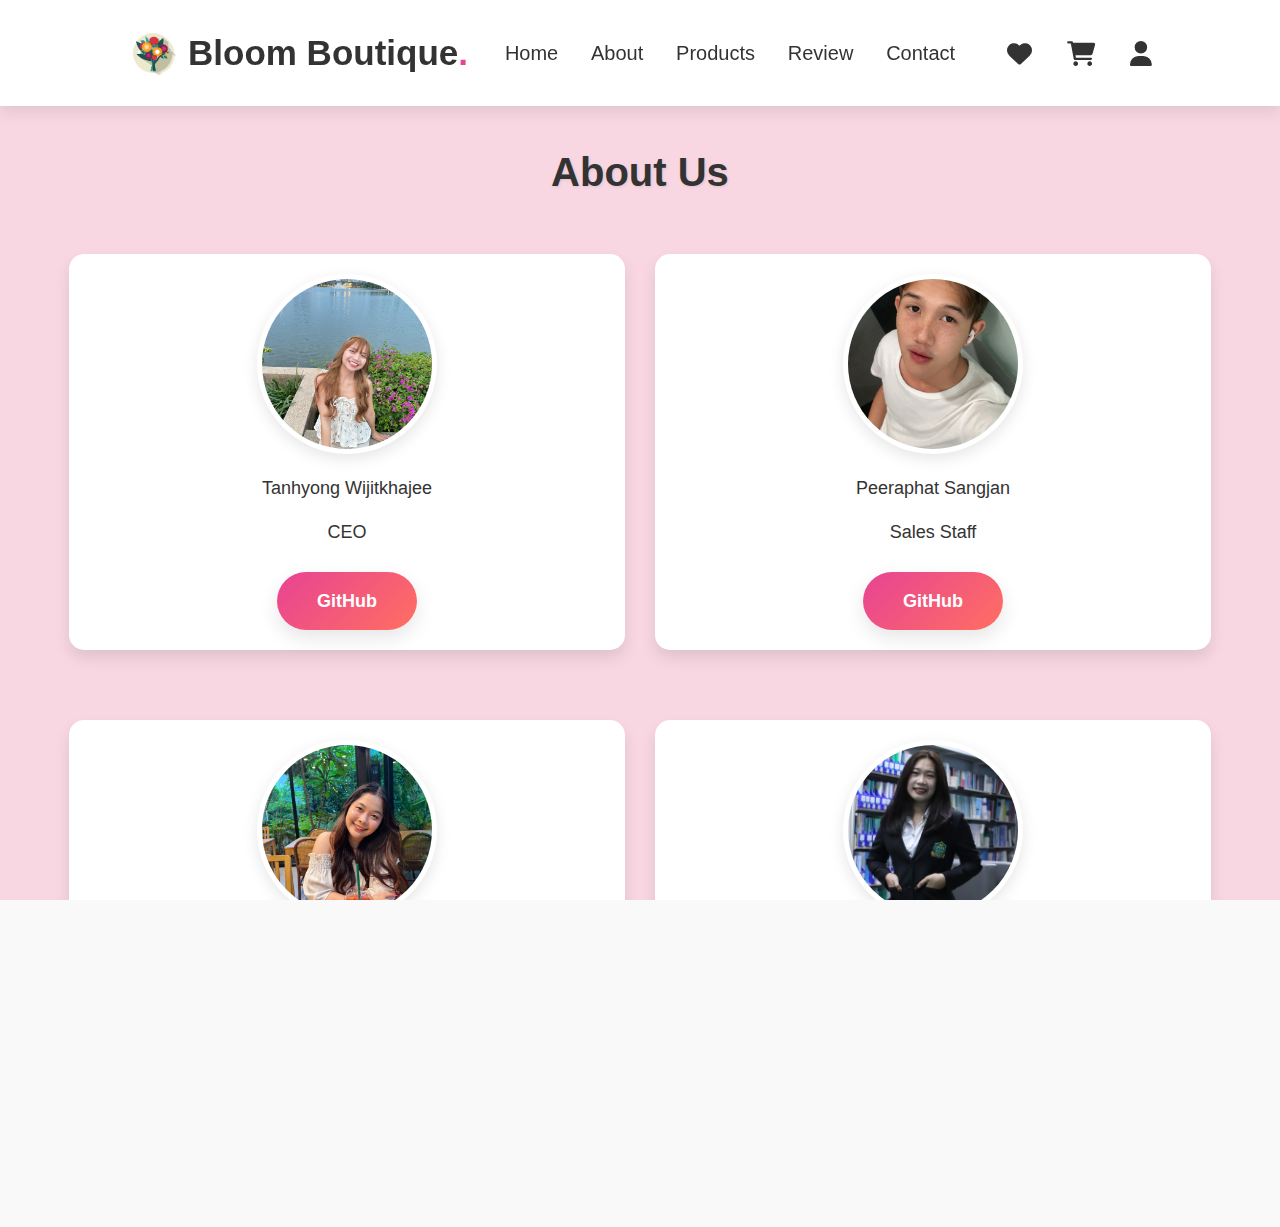
<file: About-Me.html>
<!DOCTYPE html>
<html lang="en">
<head>
    <meta charset="UTF-8">
    <meta name="viewport" content="width=device-width, initial-scale=1.0">
    <title>About Me</title>
    <!-- Assuming 'style.css' and 'About-Me.css' are in the same folder -->
    <link rel="stylesheet" href="style.css">
    <link rel="stylesheet" href="About-Me.css">
  
    <!-- Font Awesome -->
    <link rel="stylesheet" href="https://cdnjs.cloudflare.com/ajax/libs/font-awesome/6.0.0-beta3/css/all.min.css">
</head>
<body>
    <header>
        <input type="checkbox" id="toggler">
        <label for="toggler" class="fas fa-bars"></label> <!-- Hamburger Icon -->
        <a href="#" class="logo">
            <img src="./png/logo.png" alt="Bloom Boutique Logo" class="logo-img"> <!-- เพิ่มโลโก้ -->
            Bloom Boutique<span>.</span>
        </a>
        <nav class="navbar">
            <a href="index.html#home" class="nav-link">home</a>
            <a href="About-Me.html">about</a>
            <a href="index.html#products" class="nav-link">products</a>
            <a href="index.html#review" class="nav-link">review</a>
            <a href="index.html#contact" class="nav-link">contact</a>
        </nav>
        <div class="icons">
            <a href="#" class="fas fa-heart"></a>
            <a href="#" class="fas fa-shopping-cart"></a>
            <a href="#" class="fas fa-user"></a>
        </div>
    </header>
    
    <div class="container-about">
        <h1 class="h1-about">About Us</h1>
        <div class="members">
            <div class="member">
                <img src="./png/fongbeer.png" alt="Tanhyong Wijitkhajee - CEO">
                <p>Tanhyong Wijitkhajee</p>
                <p>CEO</p>
                <a href="https://tanhyong00890.github.io/Resume/" target="_blank" class="btn btn-primary btn-sm">GitHub</a>
            </div>
            <div class="member">
                <img src="./png/pee.png" alt="Peeraphat Sangjan - Sales Staff">
                <p>Peeraphat Sangjan</p>
                <p>Sales Staff</p>
                <a href="https://peerapatsangchan.github.io/Resume/" target="_blank" class="btn btn-primary btn-sm">GitHub</a>
            </div>
            <div class="member">
                <img src="./png/tuktik.png" alt="Dougkamol Phetwichit - Accountant">
                <p>Doungkamol Phetwichit</p>
                <p>Accountant</p>
                <a href="https://ttxktxk.github.io/Profile/" target="_blank" class="btn btn-primary btn-sm">GitHub</a>
            </div>
            <div class="member">
                <img src="./png/fern.png" alt="Thitimaporn Chaowdee - Marketing Team">
                <p>Thitimaporn Chaowdee</p>
                <p>Marketing Team</p>
                <a href="https://fernttmp.github.io/Resume/" target="_blank" class="btn btn-primary btn-sm">GitHub</a>
            </div>
        </div>
    </div>
</body>
</html>
</file>
<file: style.css>
:root {
    --pink: #e84393;
}

* {
    margin: 0;
    padding: 0;
    box-sizing: border-box;
    font-family: Verdana, Geneva, Tahoma, sans-serif;
    outline: none;
    border: none;
    text-decoration: none;
    text-transform: capitalize;
    transition: .2s linear;
}

html {
    font-size: 62.5%;
    scroll-behavior: smooth;
    scroll-padding-top: 6rem;
    overflow-x: hidden;

}

html, body {
    height: 100%;
    width: 100%;
    overflow-x: hidden; /* ป้องกันไม่ให้เนื้อหาล้นออกจากขอบ */
}


section {
    padding: 2rem 5%;
    width: 100%;
}

.heading{
    text-align: center;
    font-size: 4rem;
    color: #333;
    padding: 1rem;
    margin: 2rem 0;
    background: rgba(255, 51, 153, .05);
}
.heading span{
    color: var(--pink);
}

.btn{
    display: inline-block;
    margin-top: 1rem;
    border-radius: 5rem;
    background: #333;
    color: #fff;
    padding: 1.5rem 4rem;
    cursor: pointer;
    font-size: 1.7rem;
}

.btn:hover {
    background: var(--pink); /* แก้ไขการพิมพ์คำว่า "hover" */
}

header {
    position: fixed;
    top: 0;
    left: 0;
    right: 0;
    background-color: #fff;
    padding: 2rem 9%;
    display: flex;
    align-items: center;
    justify-content: space-between;
    z-index: 1000;
    box-shadow: 0 .5rem 1rem rgba(0, 0, 0, .1);
}

header .logo {
    font-size: 3rem;
    color: #333;
    font-weight: bolder;
}

header .logo span {
    color: var(--pink);
}

header .navbar a {
    font-size: 2rem;
    padding: 0 1.5rem;
    color: #666;
}

header .navbar a:hover {
    color: var(--pink);
}

header .icons {
    display: flex;
    align-items: center;
    justify-content: flex-start; /* จัดไอคอนให้อยู่ทางซ้าย */
    gap: 2rem; /* กำหนดระยะห่างระหว่างไอคอน */
    flex-wrap: nowrap; /* ไม่ให้ไอคอนตกลงมา */
}


header .icons a {
    font-size: 2.5rem;
    color: #333;
    margin-left: 1.5rem;
}

header .icons a:hover {
    color: var(--pink);
}

header #toggler {
    display: none;
}

header #toggler:checked ~ .navbar {
    display: flex; /* ทำให้เมนูแสดง */
    position: absolute;
    top: 100%;
    left: 0;
    right: 0;
    background-color: #fff;
    flex-direction: column; /* แสดงเมนูในแนวตั้ง */
    gap: 1.5rem;
    padding: 1rem 0;
    border-top: 1px solid rgba(0, 0, 0, 0.1);
}

header .fa-bars {
    font-size: 3rem;
    color: #333;
    border-radius: .5rem;
    padding: .5rem 1.5rem;
    cursor: pointer;
    border: .1rem solid rgba(0, 0, 0, .3);
}

.logo {
    display: flex;
    align-items: center;
    font-size: 3.5rem;
    color: var(--dark-gray);
    font-weight: bold;
    text-decoration: none;
}

.logo-img {
    width: 50px; /* ปรับขนาดโลโก้ */
    height: 50px;
    margin-right: 10px; /* เพิ่มระยะห่างระหว่างโลโก้กับข้อความ */
    object-fit: contain;
    border-radius: 50%; /* ถ้าต้องการให้โลโก้มีขอบโค้งมน */
}

.home {
    display: flex;
    align-items: center; /* จัดข้อความให้อยู่ตรงกลางในแนวตั้ง */
    justify-content: flex-start; /* จัดข้อความให้อยู่ชิดซ้าย */
    min-height: 100vh; /* ทำให้ส่วนนี้มีความสูงเต็มหน้าจอ */
    background-image: url('./png/flower.png');
    background-size: cover;
    background-position: center;
    background-repeat: no-repeat;
    padding-left: 5%; /* เพิ่มระยะห่างจากขอบซ้าย */
}

.home .content {
    max-width: 70rem; /* จำกัดความกว้างของข้อความ */
    margin-left: 3rem; /* ลดระยะขอบซ้าย */
}

.home .content h3 {
    font-size: 5rem; /* ลดขนาดข้อความหัวข้อ */
    color: #333;
    margin-bottom: 1rem; /* เพิ่มระยะห่างด้านล่าง */
}

.home .content span {
    font-size: 2.5rem; /* ปรับขนาดข้อความรอง */
    color: var(--pink);
    line-height: 1.5;
}

.home .content p {
    font-size: 1.4rem;
    color: #666;
    margin-bottom: 2rem; /* เพิ่มระยะห่างระหว่างข้อความกับปุ่ม */
}

.about .row{
    display: flex;
    align-items: center;
    gap:2rem;
    flex-wrap: wrap;
    padding: 2rem 0;
    padding-bottom: 3rem;
}

.about .row .video-container{
    flex: 1 1 40rem;
    position: relative;

}
.about .row .video-container video{
    width:100% ;
    border: 1.5rem solid #fff;
    border-radius: .5rem;
    box-shadow: 0 .5rem 1rem rgba(0,0,0,.1);
    
}

.about .row .video-container h3{
    position: absolute;
    top: 50%; transform: translateY(-50%);
    font-size: 3rem;
    background: #fff;
    padding:1rem 2rem ;
    text-align:center ;
    mix-blend-mode: screen;

}

.about .row .content{
    flex: 1 1 40rem;
}

.about .row .content h3{
    font-size: 3rem;
    color:#333;
}

.about .row .content p{
    font-size: 1.5rem;
    color: #999;
    padding: .5rem 0;
    padding-top: 5rem;
    line-height: 1.5;
}


.icons-container{
    background: #eee;
    display: flex;
    flex-wrap: wrap;
    gap: 1.5rem;
    padding-top: 5rem;
    padding-bottom: 5rem;

}

.icons-container .icons{
    background: #fff;
    border: .1rem solid rgba(0, 0, 0, .1);
    padding: 2rem;
    display: flex;
    align-items: center;
    flex: 1 1 25rem;
}

.icons-container .icons img{
    height: 5rem;
    margin-right: 2rem;
}

.icons-container .icons h3{
    color: #333;
    padding-bottom: 5rem;
    font-size: 1.5rem;
}

.icons-container .icons span{
    color: #555;
    font-size: 1.3rem;
}

.products .box-container{
    padding: 0 7rem;
    display: flex;
    flex-wrap: wrap;
    gap: 1.5rem;
}

.products .box-container .box{
    flex: 1 1 calc(33.33% - 1rem);  /* ปรับให้แสดง 3 กล่องในแถว */
    box-shadow: 0 .3rem .5rem rgba(0, 0, 0, .1);  /* ลดขนาดเงา */
    border-radius: 2rem;  /* ลดขนาดมุมโค้ง */
    border: .5rem solid rgba(0, 0, 0, .05);  /* ลดขนาดขอบ */
    position: relative;
    padding: 1rem;
    
}

.products .box-container .box .discount{
    position: absolute;
    top: 1rem; left: 1rem;
    padding: 1rem 2rem;
    font-size: 2rem;
    color: var(--pink);
    background: rgba(255, 51, 153, .05);
    z-index: 1;
    border-radius: .5rem;
}

.products .box-container .box .image{
    position: relative;
    text-align: center;
    padding-top: 2rem;
    overflow: hidden;
}

.products .box-container .box .image img{
    height: 25rem;

}

.products .box-container .box:hover .image img{
    transform: scale(1.1);
    
}

.products .box-container .box .image .icons{
    position: absolute;
    bottom: -7rem; left: 0;right: 0;
    display: flex;
}

.products .box-container .box:hover .image .icons{
    bottom: 0;
} 

.container, .box-container, .home, .about, .products {
    width: 100%;
    box-sizing: border-box;
    overflow: hidden;
}

.products .box-container .box .image .icons a{
height: 5rem;
line-height: 5rem;
font-size: 2rem;
width: 50%;
background: var(--pink);
color: #fff;
}

.products .box-container .box .image .icons .cart-btn{
    border-left: .1rem solid #fff;
    border-right: .1rem solid #fff;
    width: 100%;
}

.products .box-container .box .image .icons a:hover{
    background: #333;
}

.products .box-container .box .content{
    padding: 2rem;
    text-align: center;
}

.products .box-container .box .content h3{
    font-size: 2.5rem;
    color: #333;
}

.products .box-container .box .content .price{
    font-size: 2.5rem;
    color: var(--pink);
    font-weight: bolder;
    padding-top: 1rem;
}

.products .box-container .box .content .price span{
    font-size: 1.5rem;
    color: #999;
    font-weight: lighter;
    padding-top: 1rem;
    text-decoration: line-through;
}

.review .box-container{
    display: flex;
    flex-wrap: wrap;
    gap: 1.5rem;
}

.review .box-container .box{
    flex: 1 1 30rem;
    box-shadow: 0 .5rem 1.5rem rgba(0, 0, 0, .1);
    border-radius: 5rem;
    padding: 3rem 2rem;
    position: relative;
}

.review .box-container .box .fa-quote-right{
    position: absolute;
    bottom: 3rem;right: 3rem;
    font-size: 6rem;
    color: #eee;
}

.review .box-container .box .srars i{
    color: var(--pink);
    font-size: 2rem;
}

.review .box-container .box .p{
    color: #999;
    font-size: 1.5rem;
    line-height: 1.5;
    padding-top: 2rem;
}

.review .box-container .box .user{
    display: flex;
    align-items: center;
    padding-top: 2rem;
}

.review .box-container .box .user img{
    height: 6rem;
    width: 6rem;
    border-radius: 50%;
    object-fit: cover;
    margin-right: 1rem;
}

.review .box-container .box .user h3{
    font-size: 2rem;
    color: #333;
}

.review .box-container .box .user h3{
    font-size: 1.5rem;
    color: #999;
}

.contact {
    padding: 4rem 2rem;
    display: flex;
    flex-direction: column;
    align-items: center; /* จัดให้ข้อความและไอคอนอยู่กลางแนวตั้ง */
    justify-content: center; /* จัดให้ข้อความและไอคอนอยู่กลางแนวนอน */
    background-color: #f9f9f9;
    text-align: center; /* จัดข้อความให้อยู่กลาง */
}

.contact h2.section-heading {
    font-size: 3rem;
    margin-bottom: 1rem;
    color: #333;
    text-transform: uppercase;
    letter-spacing: 0.1rem;
}

.contact p {
    font-size: 1.6rem;
    color: #666;
    margin-bottom: 2rem;
    max-width: 800px;
    margin-left: auto;
    margin-right: auto; /* จัดให้ข้อความย่อหน้าตรงกลาง */
}

.social-icons {
    display: flex;
    justify-content: center; /* จัดไอคอนให้ตรงกลาง */
    gap: 2rem;
    flex-wrap: wrap;
}

.social-icon {
    display: inline-block;
    font-size: 3rem;
    color: #fff;
    padding: 3rem;
    border-radius: 50%;
    background-color: #555;
    border: 2px solid #fff;
    transition: transform 0.3s ease, background-color 0.3s, box-shadow 0.3s;
    box-shadow: 0 2px 10px rgba(0, 0, 0, 0.2);
    cursor: pointer;
    width: 4rem;
    height: 4rem;
    display: flex;
    align-items: center;
    justify-content: center;
}

.social-icon:hover {
    background-color: #e84393;
    transform: scale(1.1);
    box-shadow: 0 4px 15px rgba(0, 0, 0, 0.3);
}

.social-icon i {
    font-size: 2.5rem;
    transition: color 0.3s ease;
}

.social-icon:hover i {
    color: #fff;
}

@media (max-width: 768px) {
    
    header .navbar {
        display: none; /* ซ่อนเมนูในมือถือ */
    }

    header #toggler:checked ~ .navbar {
        display: flex; /* แสดงเมนูเมื่อคลิกแฮมเบอร์เกอร์ */
    }
    .social-icons {
        gap: 1.5rem; /* ลดระยะห่างไอคอนบนหน้าจอขนาดเล็ก */
    }

    .social-icon {
        font-size: 3rem; /* ปรับขนาดไอคอนบนมือถือ */
        padding: 1rem;
        width: 3.5rem; /* ปรับขนาดให้เล็กลงบนมือถือ */
        height: 3.5rem; /* ปรับขนาดให้เล็กลงบนมือถือ */
    }
}

@media (min-width: 991px) {
    header .fa-bars {
        display: none; /* ซ่อนแฮมเบอร์เกอร์ */
    }

    header .navbar {
        display: block; /* แสดงเมนูปกติ */
    }
    section{
        padding: 2rem;
    }
    .home{
        background-position: left;
    }
    .icons-container .icons {
        flex: 1 1 20rem; /* ลดขนาดให้เหมาะสมเมื่อหน้าจอเล็กลง */
    }

    .icons-container .icons img {
        height: 4rem;  /* ลดขนาดไอคอน */
    }

    .icons-container .icons h3 {
        font-size: 1.3rem; /* ลดขนาดข้อความ */
    }

    .icons-container .icons span {
        font-size: 1.1rem; /* ลดขนาดข้อความรอง */
    }
}

@media (max-width: 768px) {
    header .fa-bars {
        display: block; /* แสดงแฮมเบอร์เกอร์เมื่อหน้าจอเล็กกว่า 991px */
    }

    header .navbar {
        position: absolute;
        top: 100%;
        left: 0;
        right: 0;
        background-color: #eee;
        border-top: .1rem solid rgba(0, 0, 0, .1);
        display: none; /* ซ่อน navbar ตอนแรก */
    }

    header #toggler:checked ~ .navbar {
        display: block; /* แสดง navbar เมื่อ checkbox ถูกเลือก */
    }

    header .navbar a {
        margin: 1.5rem;
        padding: 1.5rem;
        background-color: #fff;
        border: .1rem solid rgba(0, 0, 0, .1);
        display: block;
        text-align: center;
    }
    .home .content h3{
        font-size: 5rem;
    }
    .home .content span{
        font-size: 2.5rem;
    }
    .icons-container {
        flex-direction: column; /* เปลี่ยนให้แสดงไอคอนเป็นแนวตั้ง */
        align-items: center; /* จัดไอคอนให้อยู่ตรงกลาง */
        gap: 1rem; /* ลดระยะห่างระหว่างไอคอน */
    }

    .icons-container .icons {
        flex: 1 1 auto; /* ให้ไอคอนแต่ละตัวมีขนาดเท่ากัน */
        padding: 1rem; /* ลดระยะห่างภายใน */
        width: 100%; /* ให้ไอคอนเต็มความกว้างของ container */
        text-align: center; /* จัดไอคอนให้อยู่ตรงกลาง */
    }
    .social-icons {
        gap: 1.5rem;
    }

    .social-icon {
        font-size: 2.5rem;
        padding: 1.5rem;
        width: 3.5rem;
        height: 3.5rem;
    }
}

@media (max-width: 450px) {
    html {
        font-size: 50%;
    }
    .heading{
        font-size: 3rem;
    }
    html {
        font-size: 50%;
    }
    .contact h2.section-heading {
        font-size: 2.5rem;
    }
    .contact p {
        font-size: 1.4rem;
    }
    .icons-container .icons {
        flex: 1 1 10rem; /* ให้แต่ละไอคอนมีความกว้างน้อยลงในหน้าจอขนาดเล็ก */
        padding: .5rem;  /* ลดระยะห่างภายใน */
    }

    .icons-container .icons img {
        height: 3rem; /* ลดขนาดไอคอน */
    }

    .icons-container .icons h3 {
        font-size: 1rem; /* ลดขนาดข้อความ */
    }

    .icons-container .icons span {
        font-size: .9rem; /* ลดขนาดข้อความรอง */
    }
}
</file>
<file: About-Me.css>
:root {
    --pink: #e84393;
    --light-pink: #f8d7e3;
    --light-gray: #f9f9f9;
    --dark-gray: #333;
    --shadow-color: rgba(0, 0, 0, 0.1);
    --hover-shadow: rgba(0, 0, 0, 0.2);
    --gradient: linear-gradient(135deg, #e84393, #ff6f61);
}

* {
    margin: 0;
    padding: 0;
    box-sizing: border-box;
    font-family: 'Poppins', sans-serif;
    outline: none;
    border: none;
    text-decoration: none;
    text-transform: capitalize;
    transition: all 0.3s ease-in-out;
}

html {
    font-size: 62.5%;
    scroll-behavior: smooth;
    scroll-padding-top: 6rem;
    overflow-x: hidden;
    background: var(--light-gray);
}

body {
    color: var(--dark-gray);
    line-height: 1.6;
    background: var(--light-gray);
}

/* Section Styling */
section {
    padding: 4rem 10%;
    margin-top: 7rem;
    background: #fff;
    border-radius: 15px;
    box-shadow: 0 10px 30px var(--shadow-color);
}

/* Heading Styling */
.heading {
    text-align: center;
    font-size: 4.5rem;
    color: var(--dark-gray);
    padding: 2rem;
    margin: 6rem 0 3rem;
    background: rgba(255, 51, 153, 0.1);
    border-radius: 15px;
    box-shadow: 0 5px 15px var(--shadow-color);
}

.heading span {
    color: var(--pink);
    font-weight: bold;
    text-shadow: 0 3px 5px var(--shadow-color);
}

/* Button Styling */
.btn {
    display: inline-block;
    margin-top: 2.5rem;
    border-radius: 50px;
    background: var(--gradient);
    color: #fff;
    padding: 1.5rem 4rem;
    cursor: pointer;
    font-size: 1.8rem;
    font-weight: bold;
    box-shadow: 0 8px 20px var(--shadow-color);
    transition: transform 0.3s, box-shadow 0.3s;
}

.btn:hover {
    transform: translateY(-5px);
    box-shadow: 0 12px 30px var(--hover-shadow);
}

/* Header Styling */
header {
    position: fixed;
    top: 0;
    left: 0;
    right: 0;
    background-color: #fff;
    padding: 2.5rem 10%;
    display: flex;
    align-items: center;
    justify-content: space-between;
    z-index: 1000;
    box-shadow: 0 5px 15px var(--shadow-color);
}

header .logo {
    font-size: 3.5rem;
    color: var(--dark-gray);
    font-weight: bold;
}

header .logo span {
    color: var(--pink);
}

header .navbar a {
    font-size: 2rem;
    padding: 0 1.5rem;
    color: var(--dark-gray);
    font-weight: 500;
    transition: color 0.3s, text-shadow 0.3s;
}

header .navbar a:hover {
    color: var(--pink);
    text-shadow: 0 3px 5px var(--shadow-color);
}

header .icons a {
    font-size: 2.5rem;
    color: var(--dark-gray);
    margin-left: 1.5rem;
    transition: color 0.3s, transform 0.3s;
}

header .icons a:hover {
    color: var(--pink);
    transform: scale(1.2);
}

/* About Section */
.container-about {
    text-align: center;
    padding: 70px 5%;
    background: var(--light-pink);
    border-radius: 15px;
    box-shadow: 0 10px 30px var(--shadow-color);
    margin-top: 7rem;
}

.h1-about {
    color: var(--dark-gray);
    margin-bottom: 50px;
    font-family: 'Poppins', sans-serif;
    font-size: 4rem;
    text-shadow: 1px 1px 3px var(--shadow-color);
}

/* Member Cards */
.members {
    display: flex;
    flex-wrap: wrap;
    justify-content: center;
    gap: 30px;
}

.member {
    width: calc(50% - 20px);
    text-align: center;
    margin-bottom: 40px;
    background: #fff;
    border-radius: 15px;
    padding: 2rem;
    box-shadow: 0 8px 15px var(--shadow-color);
    transition: transform 0.3s, box-shadow 0.3s;
}

.member:hover {
    transform: translateY(-10px);
    box-shadow: 0 12px 30px var(--hover-shadow);
}

.member img {
    width: 100%;
    max-width: 180px;
    height: 180px;
    border-radius: 50%;
    object-fit: cover;
    box-shadow: 0 5px 15px var(--shadow-color);
    transition: transform 0.3s ease, border 0.3s ease;
    border: 5px solid transparent;
}

.member img:hover {
    transform: scale(1.1);
    border: 5px solid var(--pink);
}

.member p {
    margin-top: 15px;
    font-size: 1.8rem;
    color: var(--dark-gray);
    font-weight: 500;
}

/* Media Queries */
@media (max-width: 768px) {
    .member {
        width: calc(50% - 20px);
    }

    .btn {
        font-size: 1.6rem;
        padding: 1.2rem 3rem;
    }
}

@media (max-width: 480px) {
    .member {
        width: 100%;
    }

    .h1-about {
        font-size: 2.5rem;
    }

    .container-about {
        padding: 30px 10px;
    }

    .btn {
        font-size: 1.4rem;
        padding: 1rem 2rem;
    }
}
</file>
